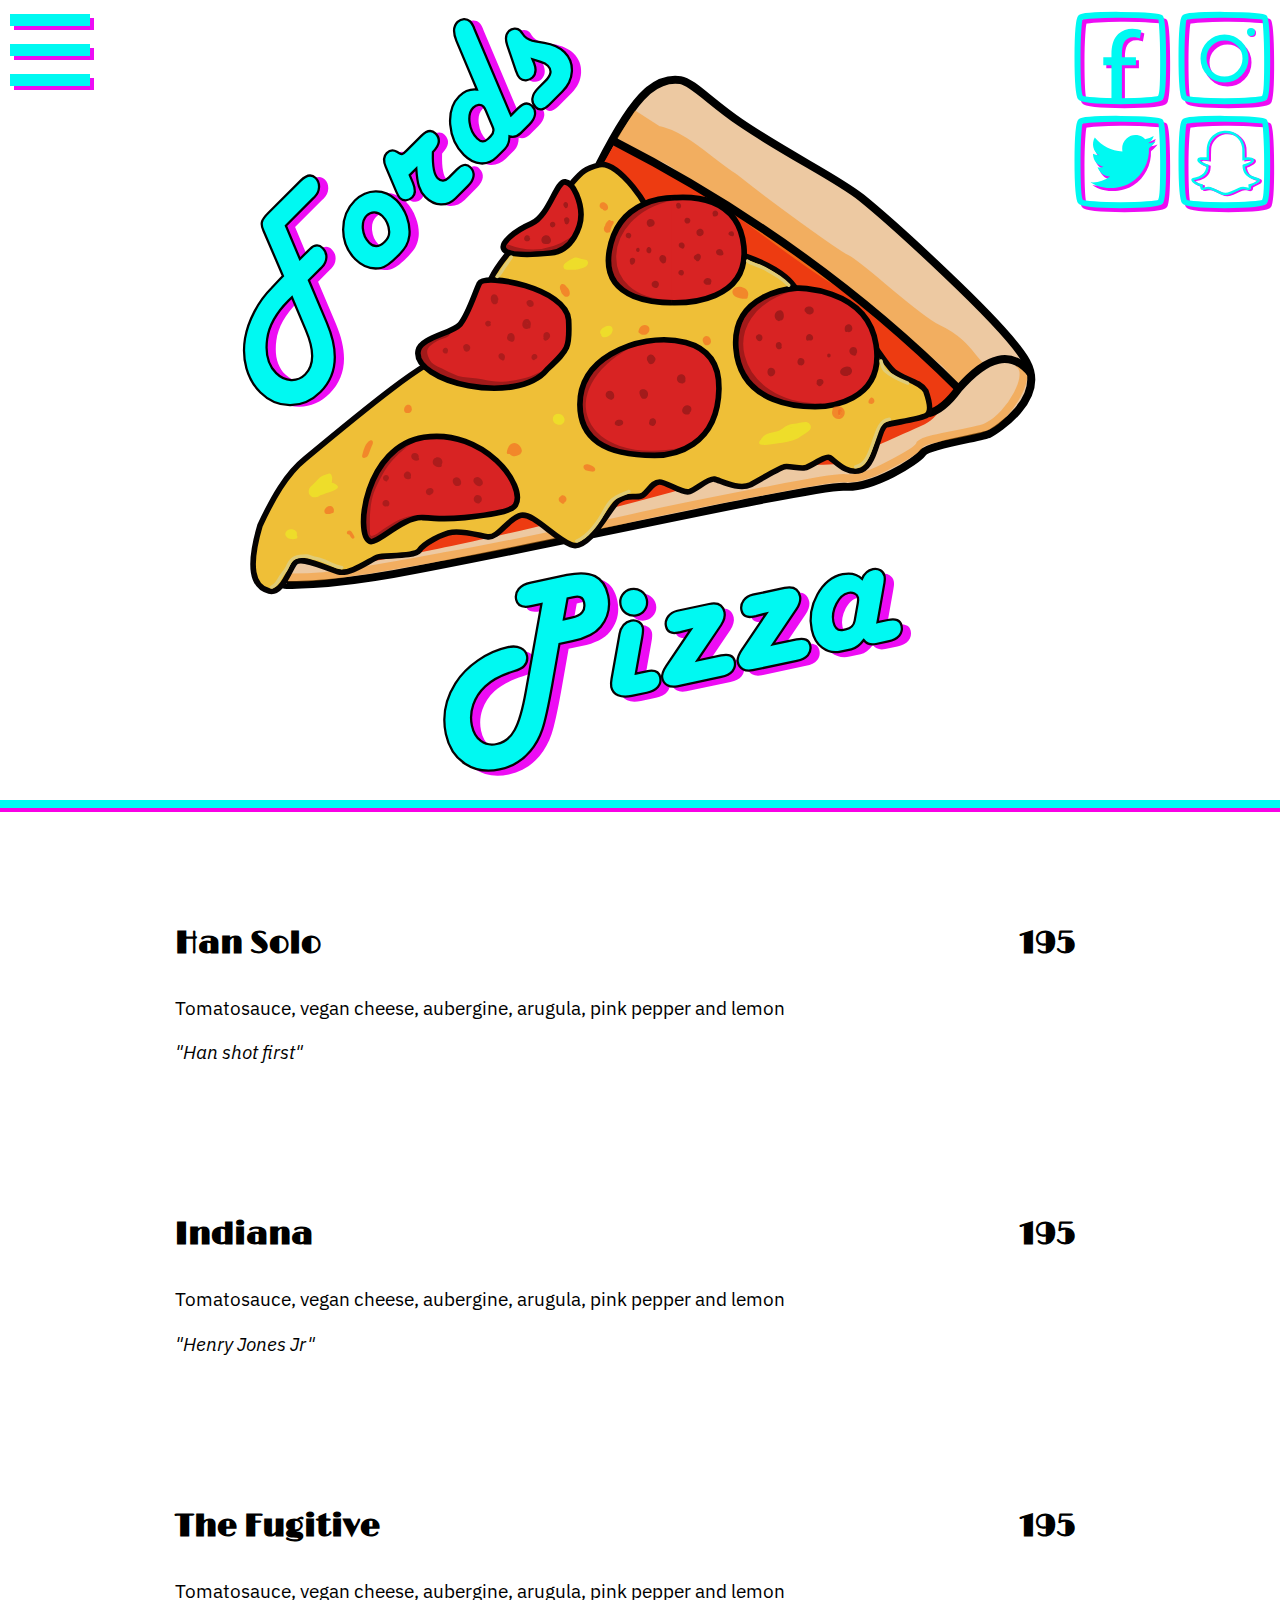
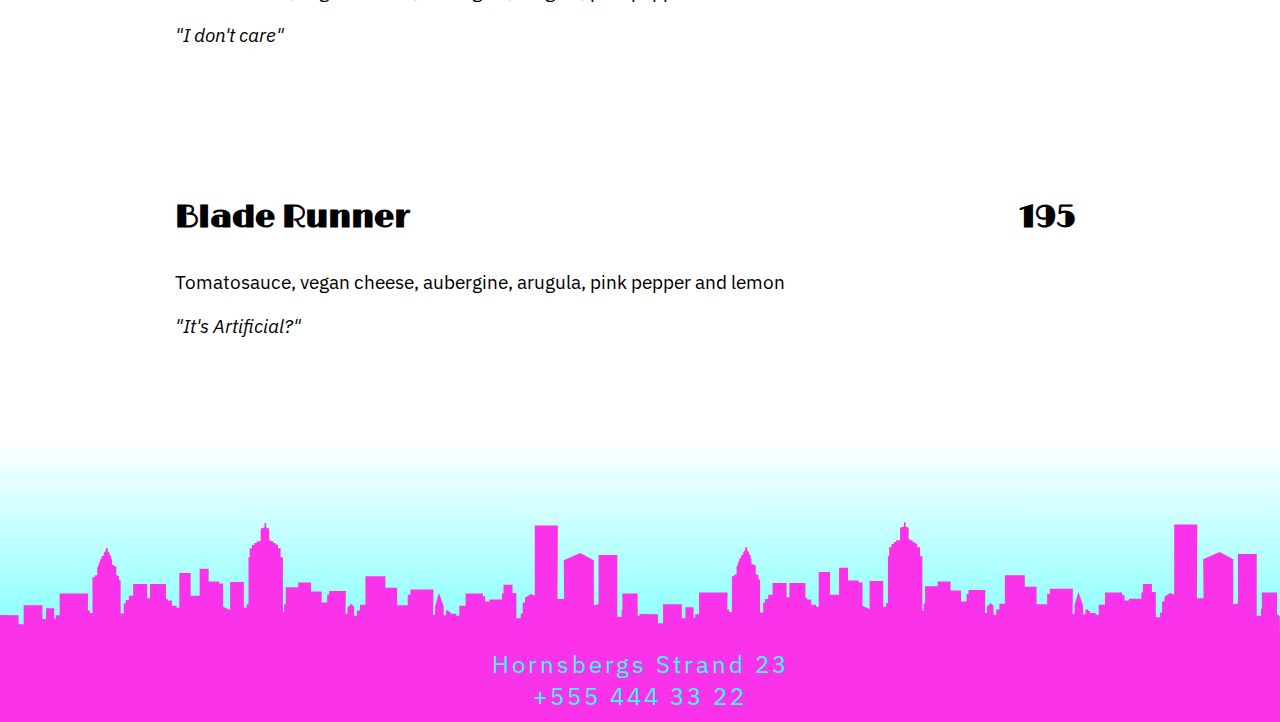
<file: index.html>
<!DOCTYPE html>
<html lang="en">
<head>
    <meta charset="UTF-8">
    <meta name="viewport" content="width=device-width, initial-scale=1.0">
    <title>Fords Pizza</title>
    <link rel="stylesheet" href="styles/style.css">
    <link href="https://fonts.googleapis.com/css?family=IBM+Plex+Sans%7CLimelight" rel="stylesheet">
</head>
<body>
    <header>
        <!-- Hamburger Menu -->
        <div class="dropdown">
            <img src="Vector/HamburgerLogo.svg" alt="Hamburger Menu" id="hamburger-menu" width="100" onclick="myFunction()" class="dropbtn">
            <div id="myDropdown" class="dropdown-content">
                <a href="index.html">Home</a>
                <a href="#pizza">Pizza</a>
                <a href="about.html#open">Opening Hours</a>
                <a href="about.html#contact">Contact</a>
            </div>
        </div>
        <!-- Main Logo -->
        <img src="Vector/FordsPizzaLogoSmall.svg" alt="Fords Pizza Logo" id="fords-pizza-logo" width="800"> 
        <!-- Social Media -->
        <div class="social-media">
            <a href="http://facebook.com" target="_blank"><img src="Vector/Facebook-logo.svg"  alt="Facebook Logo"     width="100"></a>
            <a href="http://instagram.com" target="_blank"><img src="Vector/Instagram-logo.svg" alt="Instagram Logo"   width="100"></a>
            <a href="http://twitter.com" target="_blank"><img src="Vector/Twitter-logo.svg"   alt="Twitter Logo"      width="100"></a>
            <a href="http://snapchat.com" target="_blank"><img src="Vector/Snapchat-logo.svg"  alt="Snapchat Logo"     width="100"></a>
        </div>
    </header>
    
    <div class="border"></div>

    <!-- List of pizza -->
    <main id="pizza">
        <div class="pizza">
            <div class="left-col">
                <p class="pizza-name">Han Solo</p>
                <p>Tomatosauce, vegan cheese, aubergine, arugula, pink pepper and lemon</p>
                <p class="pizza-quote"><em>"Han shot first"</em></p>
            </div>
            <div class="right-col">
                <p class="price">195</p>
            </div>
        </div>

        <div class="pizza">
            <div class="left-col">
                <p class="pizza-name">Indiana</p>
                <p>Tomatosauce, vegan cheese, aubergine, arugula, pink pepper and lemon</p>
                <p class="pizza-quote"><em>"Henry Jones Jr"</em></p>
            </div>
            <div class="right-col">
                <p class="price">195</p>
            </div>
        </div>

        <div class="pizza">
            <div class="left-col">
                <p class="pizza-name">The Fugitive</p>
                <p>Tomatosauce, vegan cheese, aubergine, arugula, pink pepper and lemon</p>
                <p class="pizza-quote"><em>"I don't care"</em></p>
            </div>
            <div class="right-col">
                <p class="price">195</p>
            </div>
        </div>

        <div class="pizza">
            <div class="left-col">
                <p class="pizza-name">Blade Runner</p>
                <p>Tomatosauce, vegan cheese, aubergine, arugula, pink pepper and lemon</p>
                <p class="pizza-quote"><em>"It's Artificial?"</em></p>
            </div>
            <div class="right-col">
                <p class="price">195</p>
            </div>
        </div>

    </main>

    <footer>
        <img src="Vector/CitySilhouettePink.svg" alt="City Silhouette" class="city-silhouette">
        <p class="footer-text">Hornsbergs Strand 23 <br>
        +555 444 33 22</p>
    </footer>

    <script src="javascript/javascript.js">
    </script>
</body>
</html>
</file>
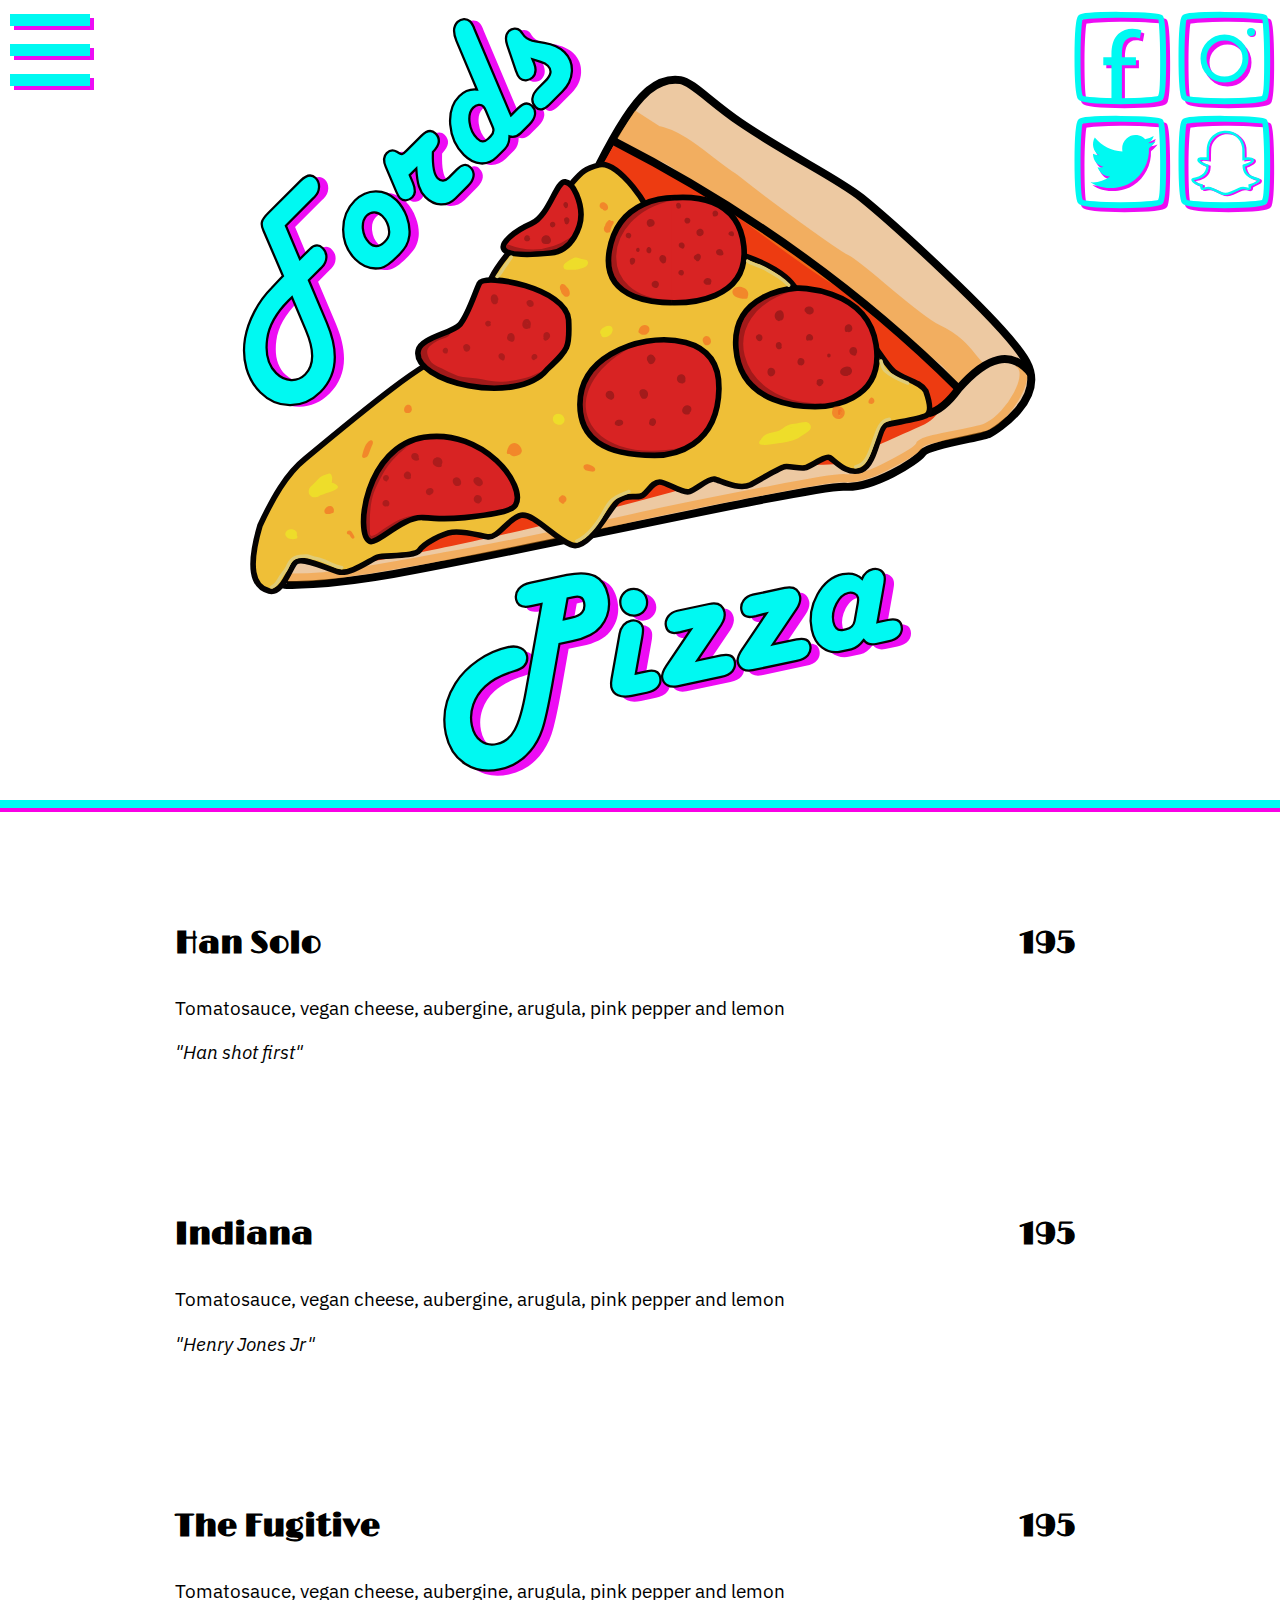
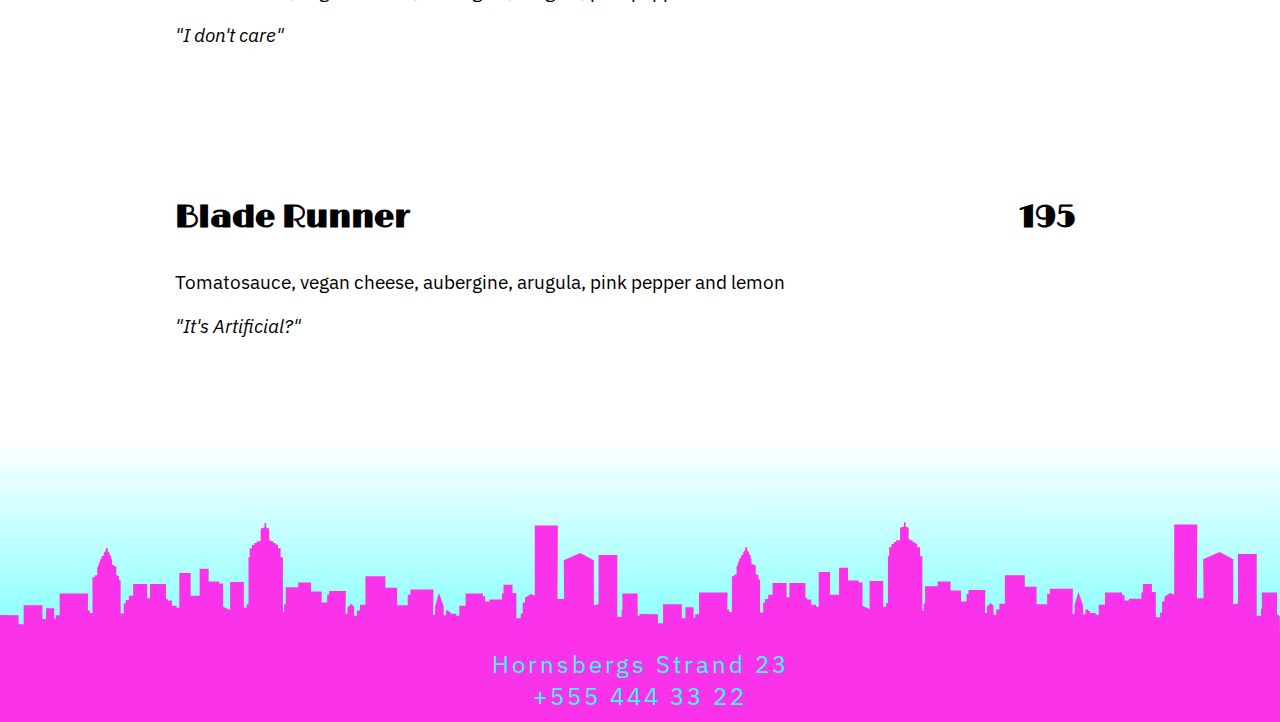
<file: Code/index.html>
<!DOCTYPE html>
<html lang="en">
<head>
    <meta charset="UTF-8">
    <meta name="viewport" content="width=device-width, initial-scale=1.0">
    <title>Fords Pizza</title>
    <link rel="stylesheet" href="styles/style.css">
    <link href="https://fonts.googleapis.com/css?family=IBM+Plex+Sans%7CLimelight" rel="stylesheet">
</head>
<body>
    <header>
        <!-- Hamburger Menu -->
        <div class="dropdown">
            <img src="../Vector/HamburgerLogo.svg" alt="Hamburger Menu" id="hamburger-menu" width="100" onclick="myFunction()" class="dropbtn">
            <div id="myDropdown" class="dropdown-content">
                <a href="index.html">Home</a>
                <a href="#pizza">Pizza</a>
                <a href="about.html#open">Opening Hours</a>
                <a href="about.html#contact">Contact</a>
            </div>
        </div>
        <!-- Main Logo -->
        <img src="../Vector/FordsPizzaLogoSmall.svg" alt="Fords Pizza Logo" id="fords-pizza-logo" width="800"> 
        <!-- Social Media -->
        <div class="social-media">
            <a href="http://facebook.com" target="_blank"><img src="../Vector/Facebook-logo.svg"  alt="Facebook Logo"     width="100"></a>
            <a href="http://instagram.com" target="_blank"><img src="../Vector/Instagram-logo.svg" alt="Instagram Logo"   width="100"></a>
            <a href="http://twitter.com" target="_blank"><img src="../Vector/Twitter-logo.svg"   alt="Twitter Logo"      width="100"></a>
            <a href="http://snapchat.com" target="_blank"><img src="../Vector/Snapchat-logo.svg"  alt="Snapchat Logo"     width="100"></a>
        </div>
    </header>
    
    <div class="border"></div>

    <!-- List of pizza -->
    <main id="pizza">
        <div class="pizza">
            <div class="left-col">
                <p class="pizza-name">Han Solo</p>
                <p>Tomatosauce, vegan cheese, aubergine, arugula, pink pepper and lemon</p>
                <p class="pizza-quote"><em>"Han shot first"</em></p>
            </div>
            <div class="right-col">
                <p class="price">195</p>
            </div>
        </div>

        <div class="pizza">
            <div class="left-col">
                <p class="pizza-name">Indiana</p>
                <p>Tomatosauce, vegan cheese, aubergine, arugula, pink pepper and lemon</p>
                <p class="pizza-quote"><em>"Henry Jones Jr"</em></p>
            </div>
            <div class="right-col">
                <p class="price">195</p>
            </div>
        </div>

        <div class="pizza">
            <div class="left-col">
                <p class="pizza-name">The Fugitive</p>
                <p>Tomatosauce, vegan cheese, aubergine, arugula, pink pepper and lemon</p>
                <p class="pizza-quote"><em>"I don't care"</em></p>
            </div>
            <div class="right-col">
                <p class="price">195</p>
            </div>
        </div>

        <div class="pizza">
            <div class="left-col">
                <p class="pizza-name">Blade Runner</p>
                <p>Tomatosauce, vegan cheese, aubergine, arugula, pink pepper and lemon</p>
                <p class="pizza-quote"><em>"It's Artificial?"</em></p>
            </div>
            <div class="right-col">
                <p class="price">195</p>
            </div>
        </div>

    </main>

    <footer>
        <img src="../Vector/CitySilhouettePink.svg" alt="City Silhouette" class="city-silhouette">
        <p class="footer-text">Hornsbergs Strand 23 <br>
        +555 444 33 22</p>
    </footer>

    <script src="javascript/javascript.js">
    </script>
</body>
</html>
</file>
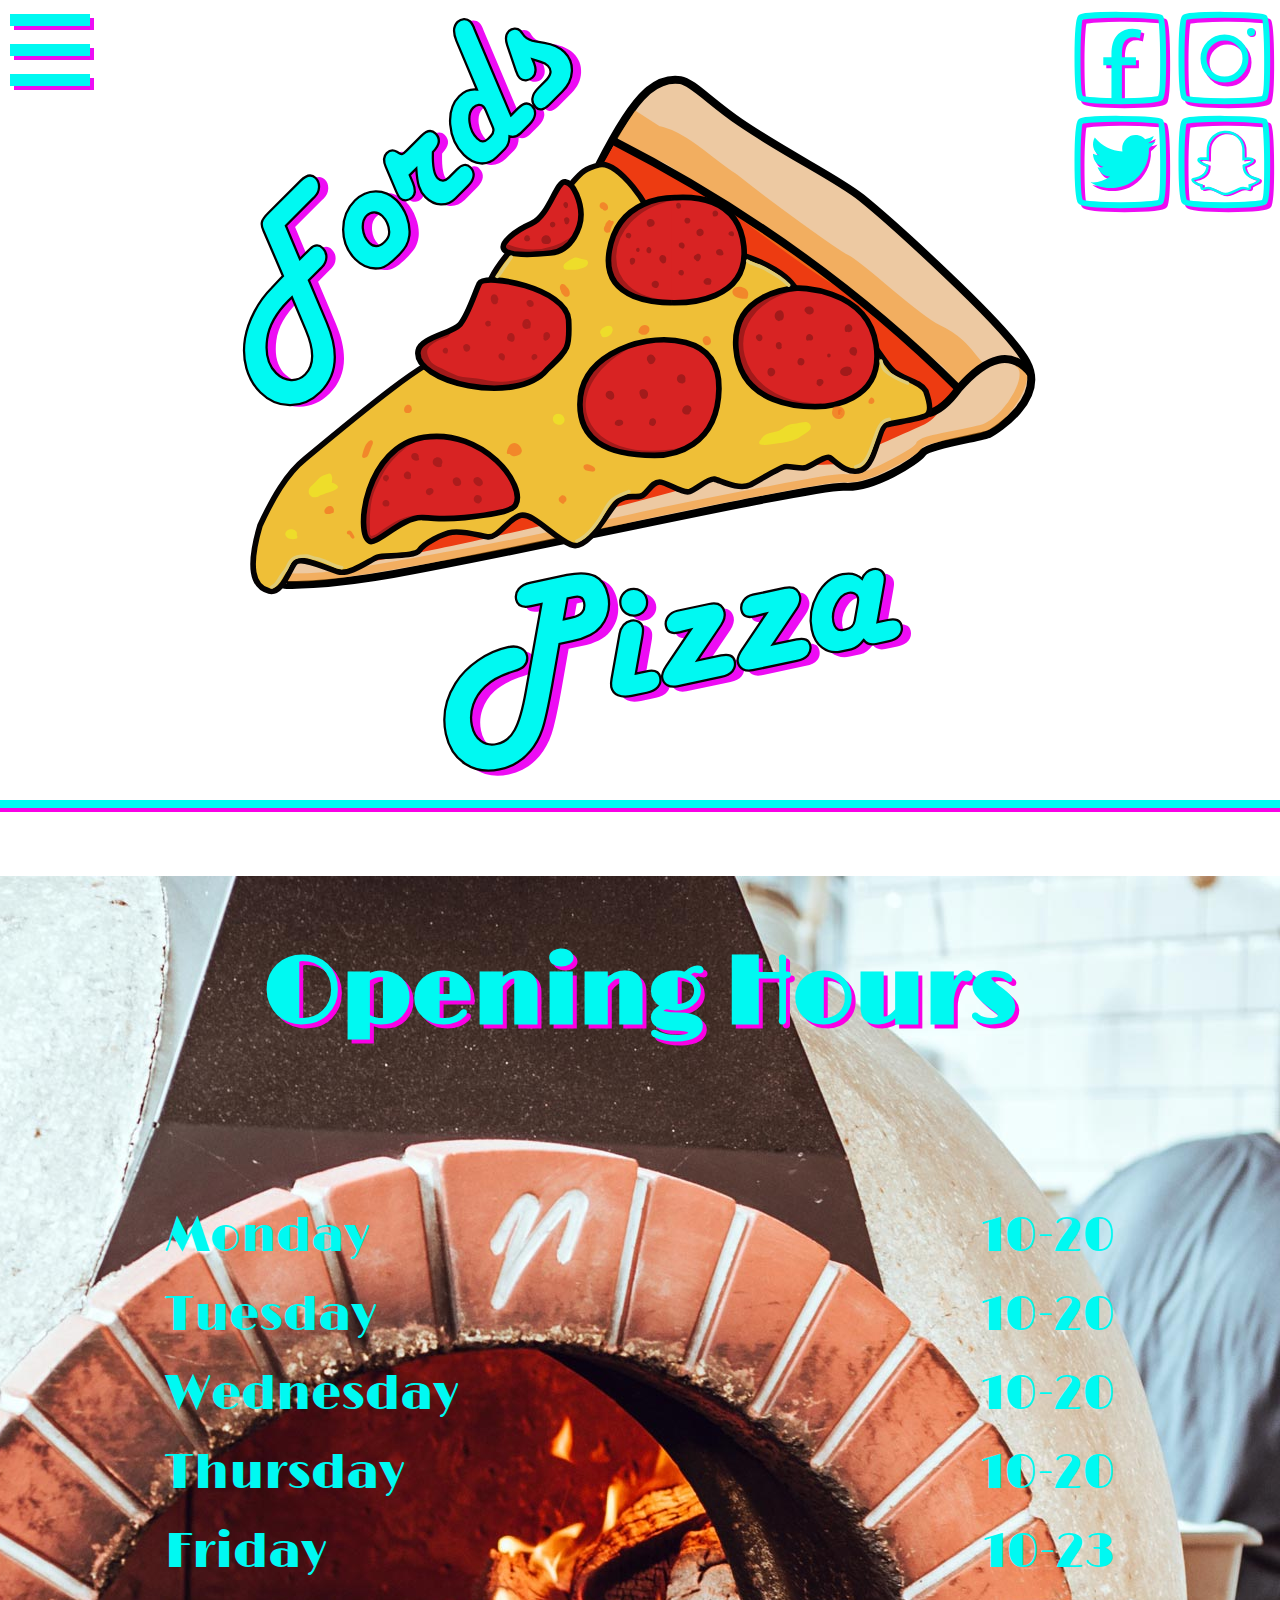
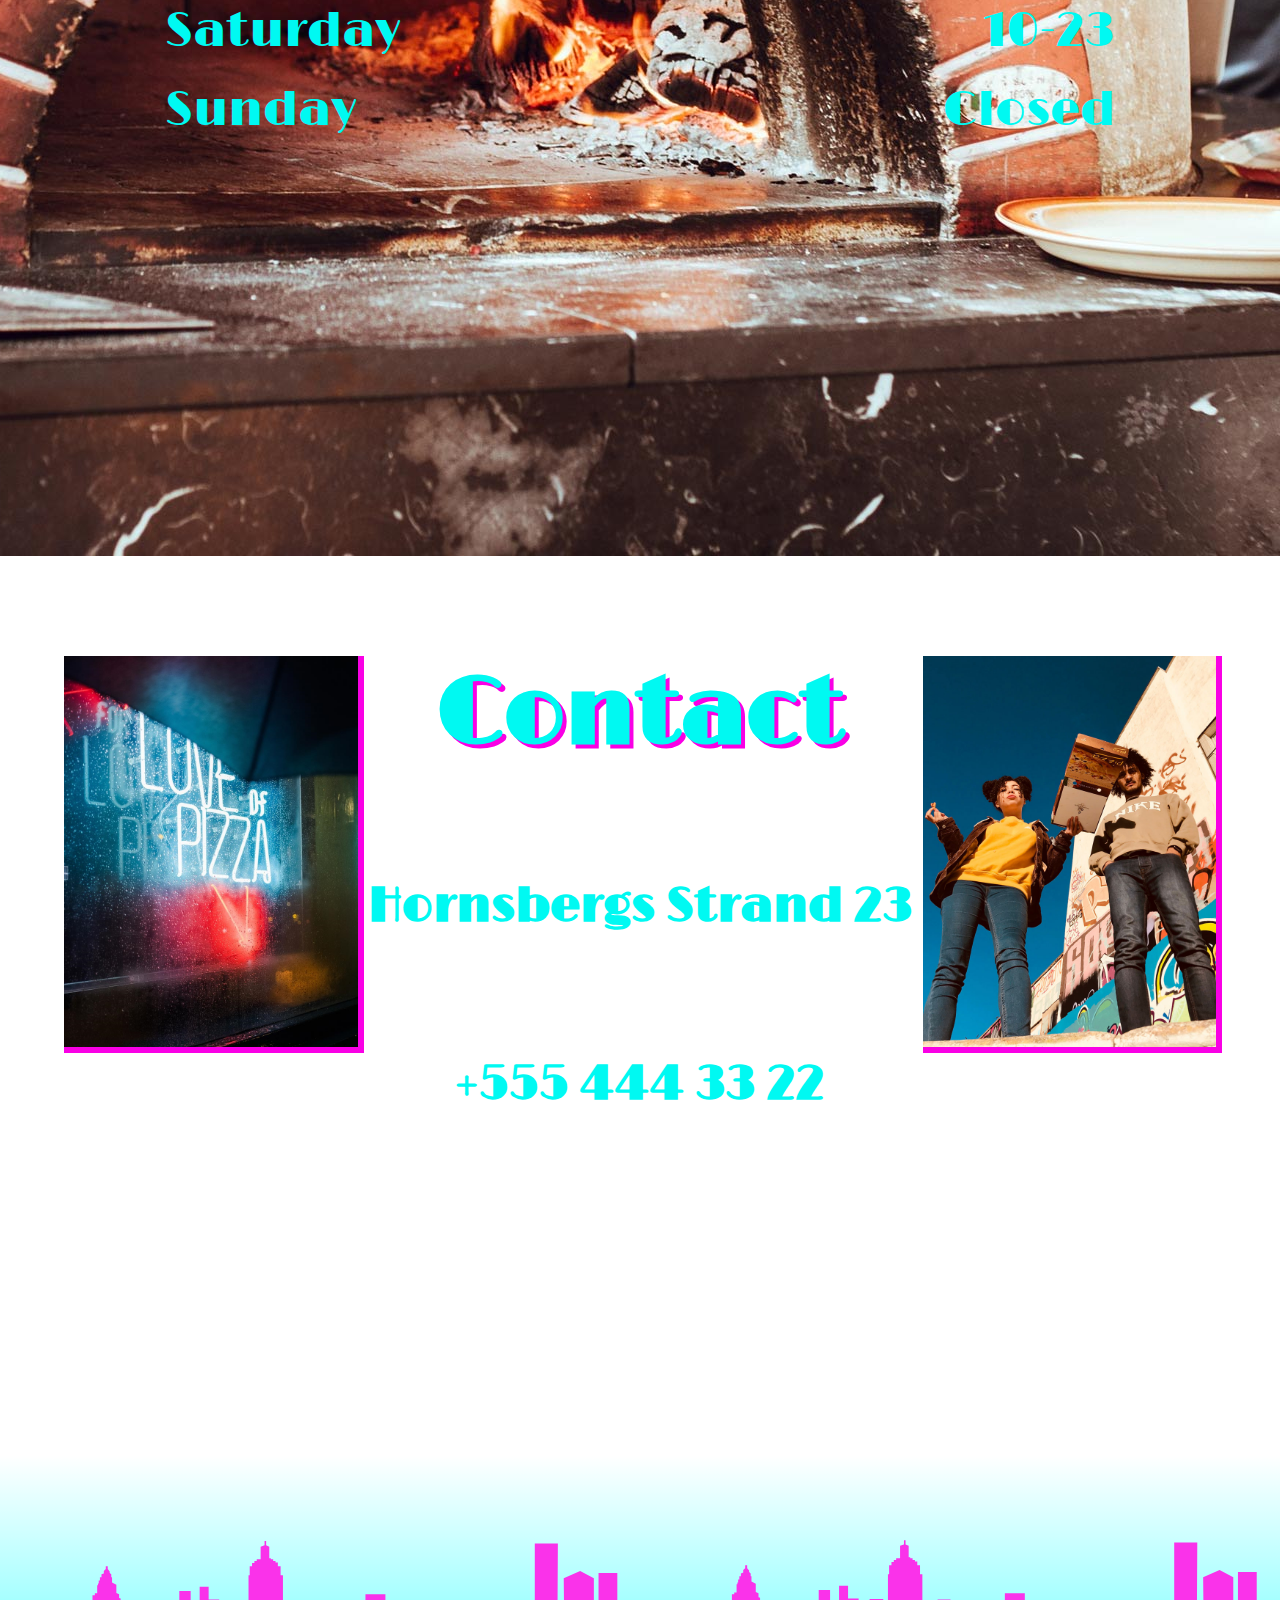
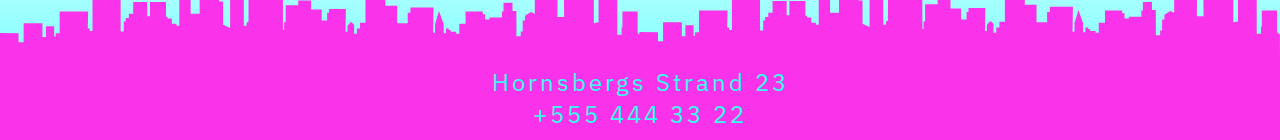
<file: about.html>
<!DOCTYPE html>
<html lang="en">
<head>
    <meta charset="UTF-8">
    <meta name="viewport" content="width=device-width, initial-scale=1.0">
    <title>Fords Pizza - About</title>
    <link rel="stylesheet" href="styles/style.css">
    <link rel="stylesheet" href="styles/style-about.css">
    <link href="https://fonts.googleapis.com/css?family=IBM+Plex+Sans%7CLimelight" rel="stylesheet">
</head>
<body>
    <header>
        <!-- Hamburger Menu -->
        <div class="dropdown">
            <img src="Vector/HamburgerLogo.svg" alt="Hamburger Menu" id="hamburger-menu" width="100" onclick="myFunction()" class="dropbtn">
            <div id="myDropdown" class="dropdown-content">
                <a href="index.html">Home</a>
                <a href="index.html#pizza">Pizza</a>
                <a href="#open">Opening Hours</a>
                <a href="#contact">Contact</a>
            </div>
        </div>
        <!-- Main Logo -->
        <img src="Vector/FordsPizzaLogoSmall.svg" alt="Fords Pizza Logo" id="fords-pizza-logo" width="800"> 
        <!-- Social Media -->
        <div class="social-media">
                <a href="http://facebook.com" target="_blank"><img src="Vector/Facebook-logo.svg"  alt="Facebook Logo"     width="100"></a>
                <a href="http://instagram.com" target="_blank"><img src="Vector/Instagram-logo.svg" alt="Instagram Logo"   width="100"></a>
                <a href="http://twitter.com" target="_blank"><img src="Vector/Twitter-logo.svg"   alt="Twitter Logo"      width="100"></a>
                <a href="http://snapchat.com" target="_blank"><img src="Vector/Snapchat-logo.svg"  alt="Snapchat Logo"     width="100"></a>
        </div>
    </header>
    
    <div class="border"></div>

    <!-- Opening Hours -->
    <main id="open">
        <div class="opening-hours-img">
            <h1>Opening Hours</h1>
            <div class="opening-hours">
                <div class="weekday">
                    <p>Monday</p>
                </div>
                <div class="clock">
                    <p>10-20</p>
                </div>
                <div class="weekday">
                    <p>Tuesday</p>
                </div>
                <div class="clock">
                    <p>10-20</p>
                </div>
                <div class="weekday">
                    <p>Wednesday</p>
                </div>
                <div class="clock">
                    <p>10-20</p>
                </div>
                <div class="weekday">
                    <p>Thursday</p>
                </div>
                <div class="clock">
                    <p>10-20</p>
                </div>
                <div class="weekday">
                    <p>Friday</p>
                </div>
                <div class="clock">
                    <p>10-23</p>
                </div>
                <div class="weekday">
                    <p>Saturday</p>
                </div>
                <div class="clock">
                    <p>10-23</p>
                </div>
                <div class="weekday">
                    <p>Sunday</p>
                </div>
                <div class="clock">
                    <p>Closed</p>
                </div>
            </div>
        </div>

        <!-- Contact -->
        <div id="contact">
            <div class="contact-img">
                <img src="Images/Optimized/peter-clarkson-627831-unsplash.jpg" alt="Pizza Love">
            </div>
            <div class="contact-info">
                <h1>Contact</h1>
                <h2>Hornsbergs Strand 23</h2>
                <h2>+555 444 33 22</h2>
            </div>
            <div class="contact-img">
                <img src="Images/Optimized/alex-holyoake-467125-unsplash.jpg" alt="Pizza Crew">
            </div>
        </div>

    </main>

    <footer>
        <img src="Vector/CitySilhouettePink.svg" alt="City Silhouette" class="city-silhouette">
        <p class="footer-text">Hornsbergs Strand 23 <br>
        +555 444 33 22</p>
    </footer>

    <script src="javascript/javascript.js">
    </script>
</body>
</html>
</file>
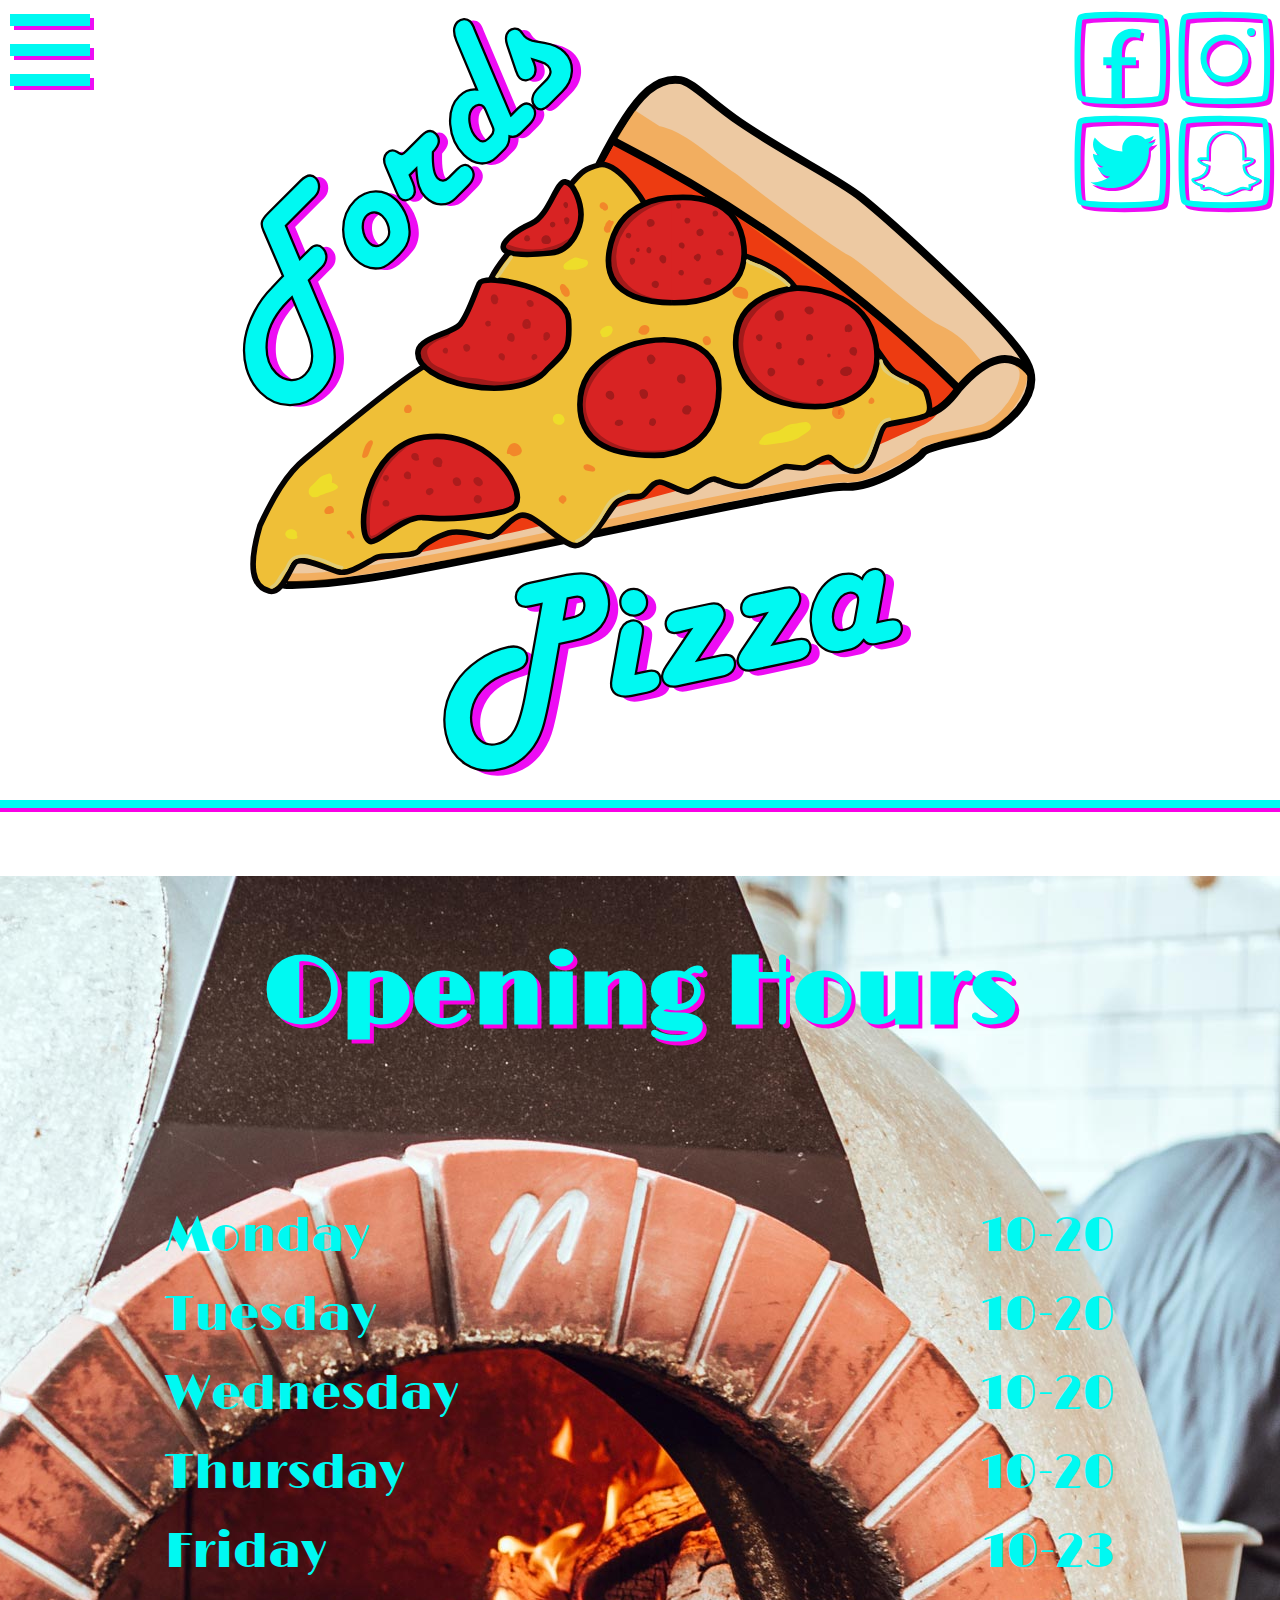
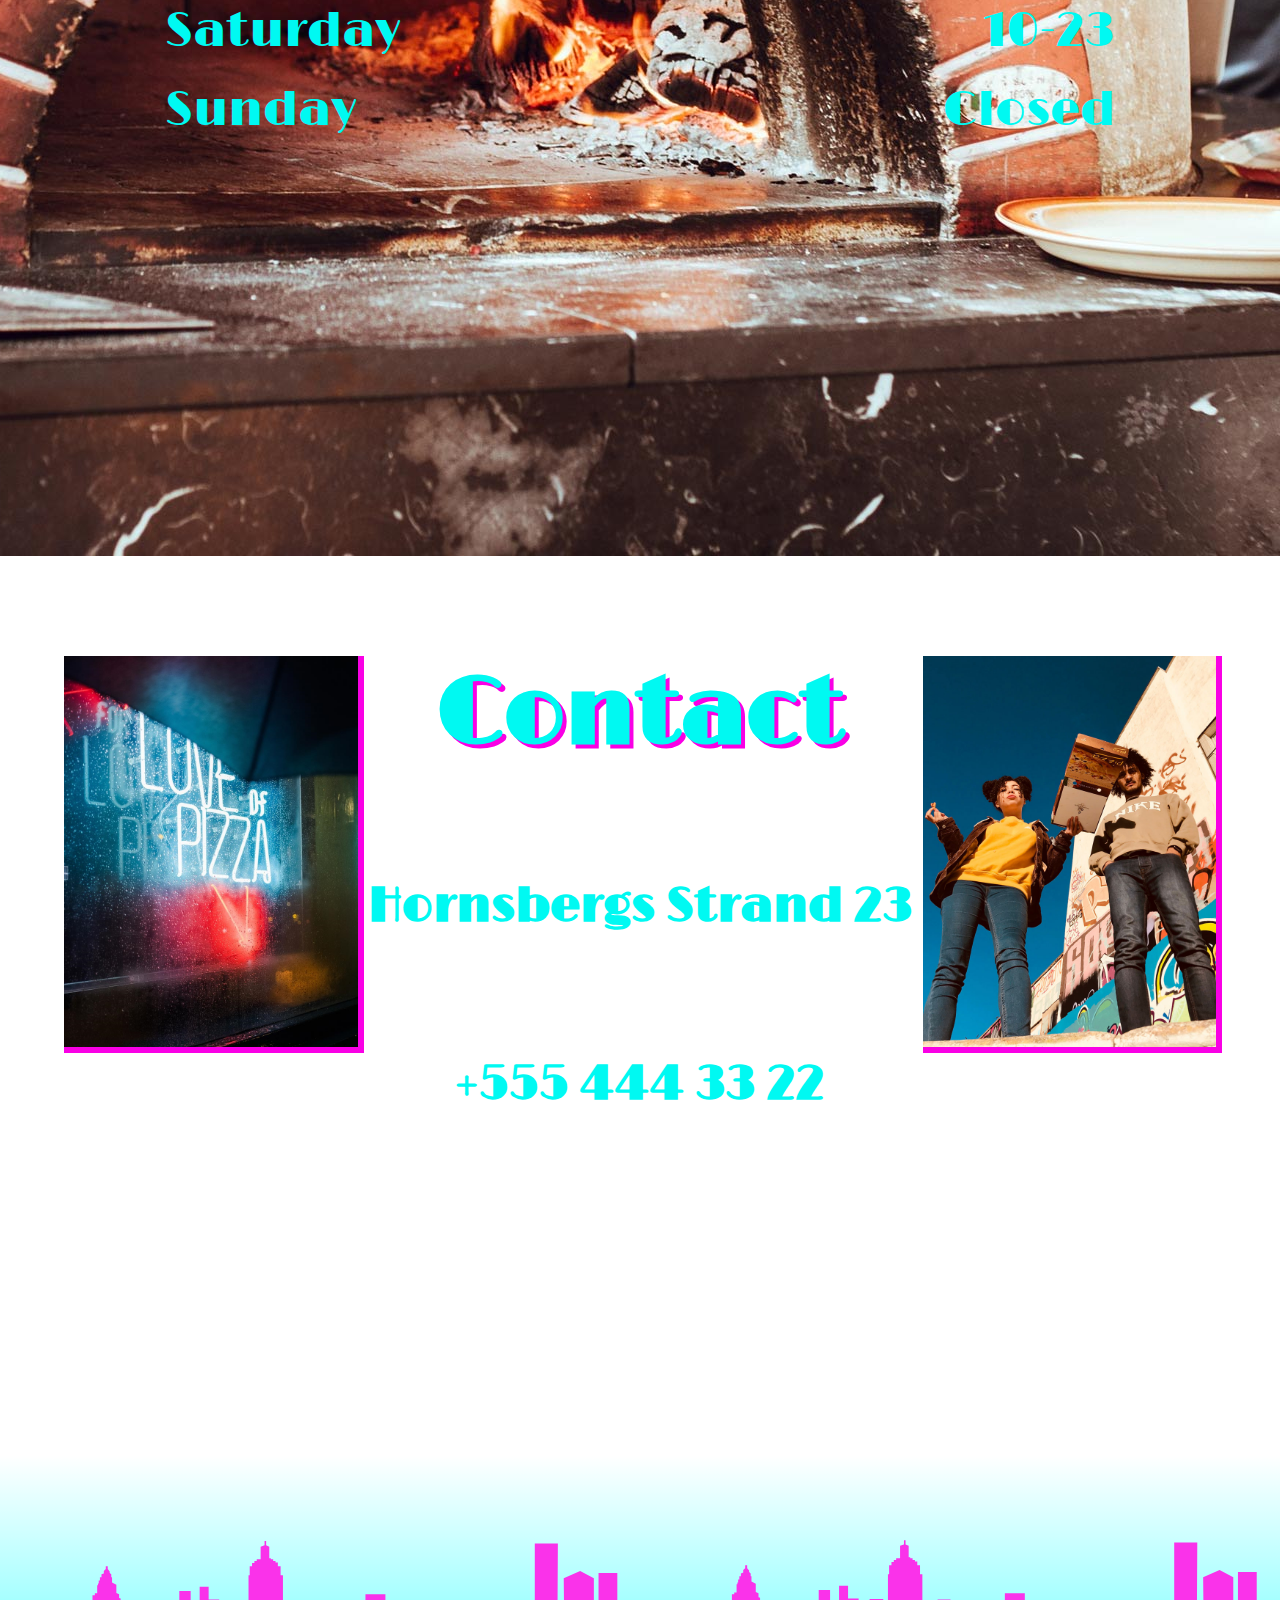
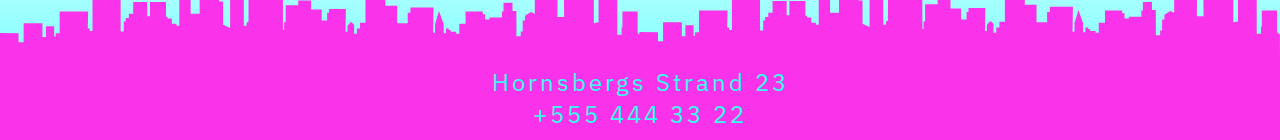
<file: Code/about.html>
<!DOCTYPE html>
<html lang="en">
<head>
    <meta charset="UTF-8">
    <meta name="viewport" content="width=device-width, initial-scale=1.0">
    <title>Fords Pizza - About</title>
    <link rel="stylesheet" href="styles/style.css">
    <link rel="stylesheet" href="styles/style-about.css">
    <link href="https://fonts.googleapis.com/css?family=IBM+Plex+Sans%7CLimelight" rel="stylesheet">
</head>
<body>
    <header>
        <!-- Hamburger Menu -->
        <div class="dropdown">
            <img src="../Vector/HamburgerLogo.svg" alt="Hamburger Menu" id="hamburger-menu" width="100" onclick="myFunction()" class="dropbtn">
            <div id="myDropdown" class="dropdown-content">
                <a href="index.html">Home</a>
                <a href="index.html#pizza">Pizza</a>
                <a href="#open">Opening Hours</a>
                <a href="#contact">Contact</a>
            </div>
        </div>
        <!-- Main Logo -->
        <img src="../Vector/FordsPizzaLogoSmall.svg" alt="Fords Pizza Logo" id="fords-pizza-logo" width="800"> 
        <!-- Social Media -->
        <div class="social-media">
                <a href="http://facebook.com" target="_blank"><img src="../Vector/Facebook-logo.svg"  alt="Facebook Logo"     width="100"></a>
                <a href="http://instagram.com" target="_blank"><img src="../Vector/Instagram-logo.svg" alt="Instagram Logo"   width="100"></a>
                <a href="http://twitter.com" target="_blank"><img src="../Vector/Twitter-logo.svg"   alt="Twitter Logo"      width="100"></a>
                <a href="http://snapchat.com" target="_blank"><img src="../Vector/Snapchat-logo.svg"  alt="Snapchat Logo"     width="100"></a>
        </div>
    </header>
    
    <div class="border"></div>

    <!-- Opening Hours -->
    <main id="open">
        <div class="opening-hours-img">
            <h1>Opening Hours</h1>
            <div class="opening-hours">
                <div class="weekday">
                    <p>Monday</p>
                </div>
                <div class="clock">
                    <p>10-20</p>
                </div>
                <div class="weekday">
                    <p>Tuesday</p>
                </div>
                <div class="clock">
                    <p>10-20</p>
                </div>
                <div class="weekday">
                    <p>Wednesday</p>
                </div>
                <div class="clock">
                    <p>10-20</p>
                </div>
                <div class="weekday">
                    <p>Thursday</p>
                </div>
                <div class="clock">
                    <p>10-20</p>
                </div>
                <div class="weekday">
                    <p>Friday</p>
                </div>
                <div class="clock">
                    <p>10-23</p>
                </div>
                <div class="weekday">
                    <p>Saturday</p>
                </div>
                <div class="clock">
                    <p>10-23</p>
                </div>
                <div class="weekday">
                    <p>Sunday</p>
                </div>
                <div class="clock">
                    <p>Closed</p>
                </div>
            </div>
        </div>

        <!-- Contact -->
        <div id="contact">
            <div class="contact-img">
                <img src="../Images/Optimized/peter-clarkson-627831-unsplash.jpg" alt="Pizza Love">
            </div>
            <div class="contact-info">
                <h1>Contact</h1>
                <h2>Hornsbergs Strand 23</h2>
                <h2>+555 444 33 22</h2>
            </div>
            <div class="contact-img">
                <img src="../Images/Optimized/alex-holyoake-467125-unsplash.jpg" alt="Pizza Crew">
            </div>
        </div>

    </main>

    <footer>
        <img src="../Vector/CitySilhouettePink.svg" alt="City Silhouette" class="city-silhouette">
        <p class="footer-text">Hornsbergs Strand 23 <br>
        +555 444 33 22</p>
    </footer>

    <script src="javascript/javascript.js">
    </script>
</body>
</html>
</file>
<file: styles/style.css>
body {
    font-family: 'IBM Plex Sans', sans-serif;
    margin: 0;
}

/*______________________
|                       |
|       Header          |  
|______________________*/

header {
    border-bottom: 8px solid #00f9f2;
    height: 800px;
}
#fords-pizza-logo {
    display: block;    
    height: 800px;
    margin: 0 auto;
}
.social-media {
    display: flex;
    flex-wrap: wrap;
    justify-content: flex-end;
    position: fixed;
    right: 0;
    top: 10px;
    width: 23%;
}
.social-media img {
    margin-right: 4px;
    width: 100px;
}
.border {
    background: #f900e5;
    height: 4px;
    width: 100%;
}

/*__________________________
|                           |
|       Hamburger Menu      |  
|__________________________*/

#hamburger-menu {
    left: 0;
    position: fixed;
    top: 0;
    width: 100px;
}
.dropbtn {
    cursor: pointer;
}
.dropdown {
    position: fixed;
    display: inline-block;
}
.dropdown-content {
    background-color: #00f9f2;
    border-bottom: 4px solid #f900e5;
    display: none;
    left: 10px;
    min-width: 100px;
    overflow: auto;
    position: fixed;
    top: 100px;
    z-index: 1;
}
.dropdown-content a {
    border-right: 4px solid #f900e5;
    color: #f900e5;
    display: block;
    font-size: 1.5rem;
    padding: 20px 26px;
    text-decoration: none;
}
.dropdown-content a:hover {
    border-right: 4px solid #00f9f2; 
}
.show {
    display: block;
}

/*____________________
|                     |
|       Main          |  
|____________________*/

main {
    margin: 60px auto 0;
    width: 970px;
}
.pizza {
    align-items: stretch;
    display: flex;
    font-size: 1.2rem;
    margin: 0 0 60px;
    padding: 20px;
}
.pizza-name, .price {
    font-family: 'Limelight', cursive;
    font-size: 2rem;
    font-weight: 600;
}
.right-col {
    flex-grow: 1;
}
.left-col {
    flex-grow: 8;
}

/*_____________________
|                      |
|       Footer         |  
|_____________________*/

footer .city-silhouette {
    background: linear-gradient(to bottom, #ffffff 0%, #66ffff 100%);
    margin-bottom: -4px;
    opacity: 0.8;
}
.footer-text {
    background: #f900e5;
    color: #00f9f2;
    font-size: 1.5rem;
    letter-spacing: 3px;
    margin: 0 auto;
    opacity: 0.8;
    padding: 10px;
    text-align: center;
}
</file>
<file: Code/styles/style.css>
body {
    font-family: 'IBM Plex Sans', sans-serif;
    margin: 0;
}

/*______________________
|                       |
|       Header          |  
|______________________*/

header {
    border-bottom: 8px solid #00f9f2;
    height: 800px;
}
#fords-pizza-logo {
    display: block;    
    height: 800px;
    margin: 0 auto;
}
.social-media {
    display: flex;
    flex-wrap: wrap;
    justify-content: flex-end;
    position: fixed;
    right: 0;
    top: 10px;
    width: 23%;
}
.social-media img {
    margin-right: 4px;
    width: 100px;
}
.border {
    background: #f900e5;
    height: 4px;
    width: 100%;
}

/*__________________________
|                           |
|       Hamburger Menu      |  
|__________________________*/

#hamburger-menu {
    left: 0;
    position: fixed;
    top: 0;
    width: 100px;
}
.dropbtn {
    cursor: pointer;
}
.dropdown {
    position: fixed;
    display: inline-block;
}
.dropdown-content {
    background-color: #00f9f2;
    border-bottom: 4px solid #f900e5;
    display: none;
    left: 10px;
    min-width: 100px;
    overflow: auto;
    position: fixed;
    top: 100px;
    z-index: 1;
}
.dropdown-content a {
    border-right: 4px solid #f900e5;
    color: #f900e5;
    display: block;
    font-size: 1.5rem;
    padding: 20px 26px;
    text-decoration: none;
}
.dropdown-content a:hover {
    border-right: 4px solid #00f9f2; 
}
.show {
    display: block;
}

/*____________________
|                     |
|       Main          |  
|____________________*/

main {
    margin: 60px auto 0;
    width: 970px;
}
.pizza {
    align-items: stretch;
    display: flex;
    font-size: 1.2rem;
    margin: 0 0 60px;
    padding: 20px;
}
.pizza-name, .price {
    font-family: 'Limelight', cursive;
    font-size: 2rem;
    font-weight: 600;
}
.right-col {
    flex-grow: 1;
}
.left-col {
    flex-grow: 8;
}

/*_____________________
|                      |
|       Footer         |  
|_____________________*/

footer .city-silhouette {
    background: linear-gradient(to bottom, #ffffff 0%, #66ffff 100%);
    margin-bottom: -4px;
    opacity: 0.8;
}
.footer-text {
    background: #f900e5;
    color: #00f9f2;
    font-size: 1.5rem;
    letter-spacing: 3px;
    margin: 0 auto;
    opacity: 0.8;
    padding: 10px;
    text-align: center;
}
</file>
<file: styles/style-about.css>
/*_____________________
|                      |
|        About         |  
|_____________________*/

body {
    color: #00f9f2;
}
main {
    width: 100%;
    font-family: 'Limelight', cursive;
}
h1 {
    text-align: center;
    font-size: 6rem;
    padding-top: 60px;
    text-shadow: 4px 4px #f900e5;
}

/*_____________________
|                      |
|        Open          |  
|_____________________*/

.opening-hours-img {
    background-image: url(../Images/Optimized/cathal-mac-an-bheatha-222577-unsplash.jpg);
    background-size: cover;
    background-position: center;
    background-repeat: no-repeat;
    height: 1280px;
}
.opening-hours {
    display: grid;
    grid-template-columns: auto auto;
    margin: 0 auto;
    padding-top: 80px;
    width: 970px;
}
.weekday, .clock {
    font-size: 3rem;
}
.clock {
    text-align: right;
}
.opening-hours > div > p {
    margin: 0;
    padding: 10px;
}

/*_______________________
|                        |
|        Contact         |  
|_______________________*/

h2 {
    font-size: 3rem;
    padding: 40px 10px;
    text-align: center;
}
.contact-img {
    width: 100%;
}
.contact-img img {
    border-bottom: 6px solid #f900e5; 
    border-right: 6px solid #f900e5;
    width: 100%;
}
#contact {
    display: grid;
    grid-template-columns: auto auto auto;
    height: 800px;
    justify-items: center;
    margin: 0 auto;
    min-width: 970px;
    padding-top: 100px;
    width: 90%;
}
.contact-info h1 {
    margin-top: 0;
    padding-top: 0;
}
</file>
<file: Code/styles/style-about.css>
/*_____________________
|                      |
|        About         |  
|_____________________*/

body {
    color: #00f9f2;
}
main {
    width: 100%;
    font-family: 'Limelight', cursive;
}
h1 {
    text-align: center;
    font-size: 6rem;
    padding-top: 60px;
    text-shadow: 4px 4px #f900e5;
}

/*_____________________
|                      |
|        Open          |  
|_____________________*/

.opening-hours-img {
    background-image: url(../../Images/Optimized/cathal-mac-an-bheatha-222577-unsplash.jpg);
    background-size: cover;
    background-position: center;
    background-repeat: no-repeat;
    height: 1280px;
}
.opening-hours {
    display: grid;
    grid-template-columns: auto auto;
    margin: 0 auto;
    padding-top: 80px;
    width: 970px;
}
.weekday, .clock {
    font-size: 3rem;
}
.clock {
    text-align: right;
}
.opening-hours > div > p {
    margin: 0;
    padding: 10px;
}

/*_______________________
|                        |
|        Contact         |  
|_______________________*/

h2 {
    font-size: 3rem;
    padding: 40px 10px;
    text-align: center;
}
.contact-img {
    width: 100%;
}
.contact-img img {
    border-bottom: 6px solid #f900e5; 
    border-right: 6px solid #f900e5;
    width: 100%;
}
#contact {
    display: grid;
    grid-template-columns: auto auto auto;
    height: 800px;
    justify-items: center;
    margin: 0 auto;
    min-width: 970px;
    padding-top: 100px;
    width: 90%;
}
.contact-info h1 {
    margin-top: 0;
    padding-top: 0;
}
</file>
